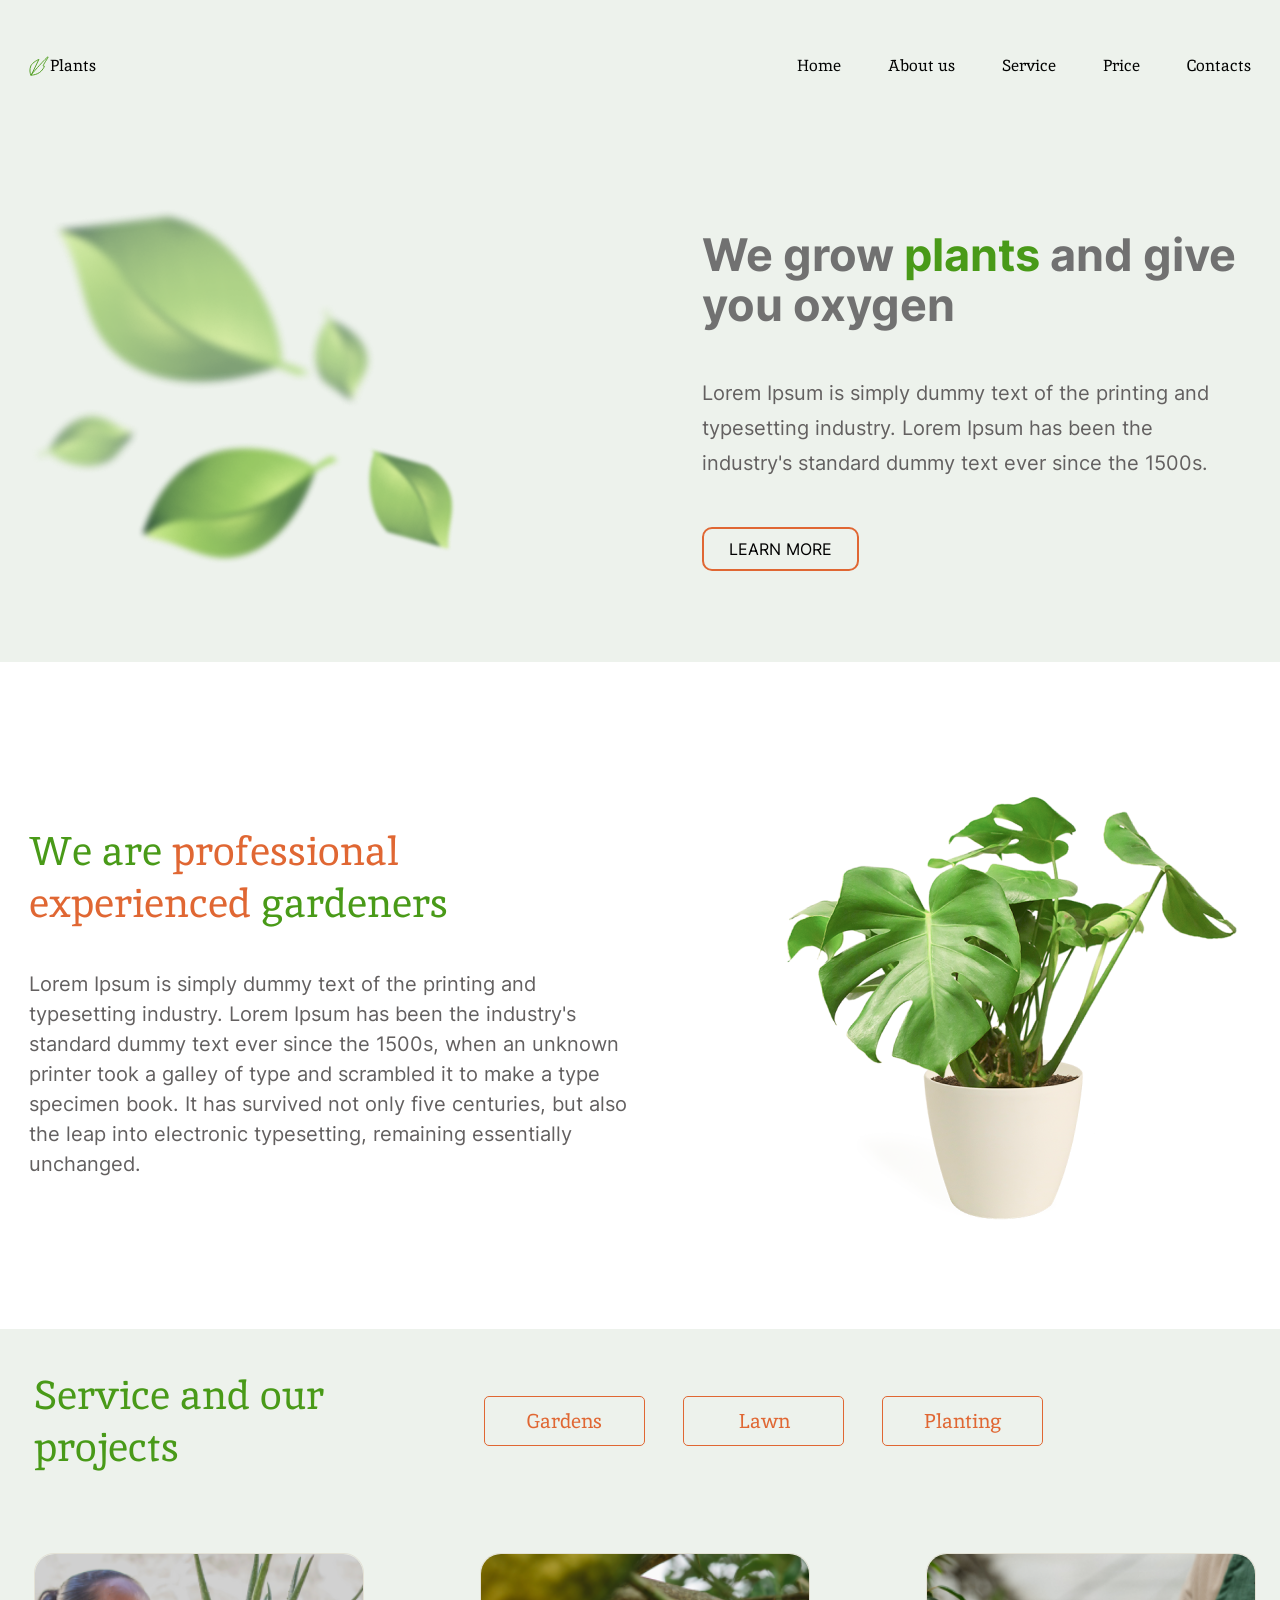
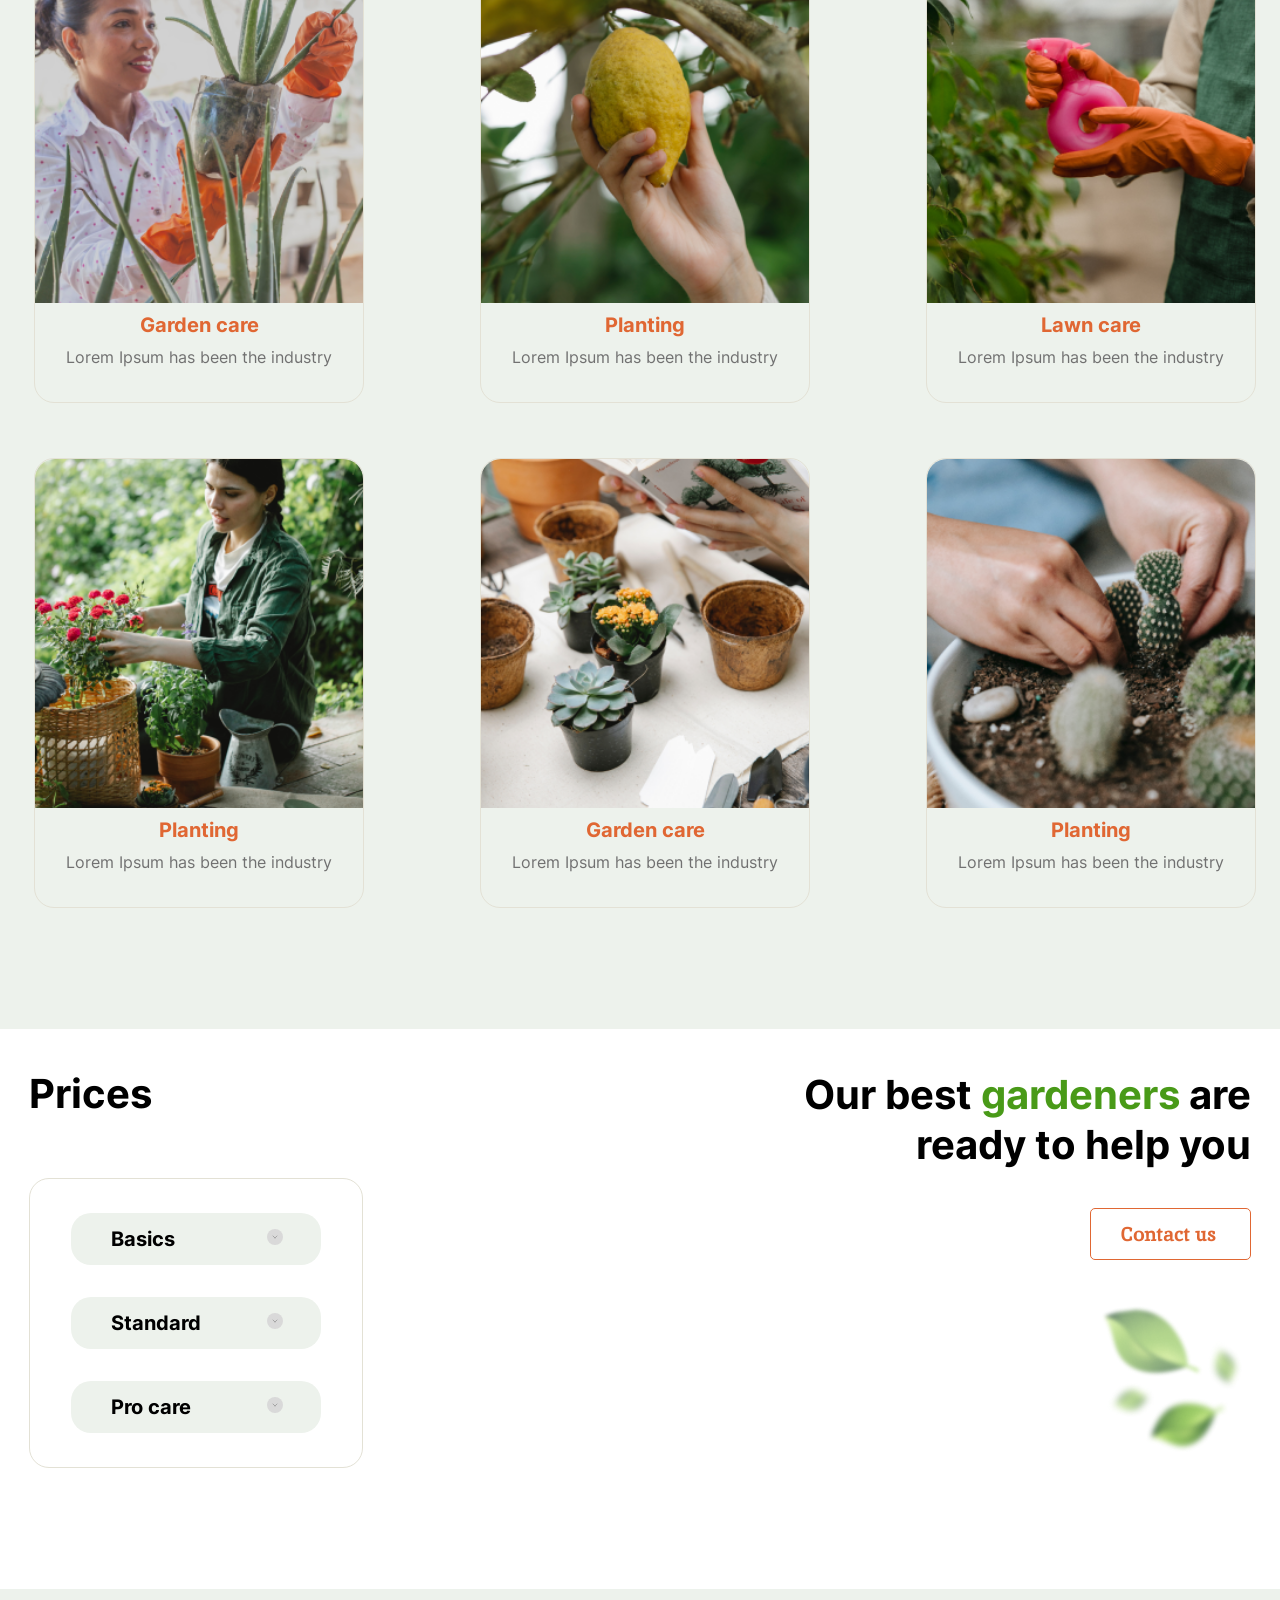
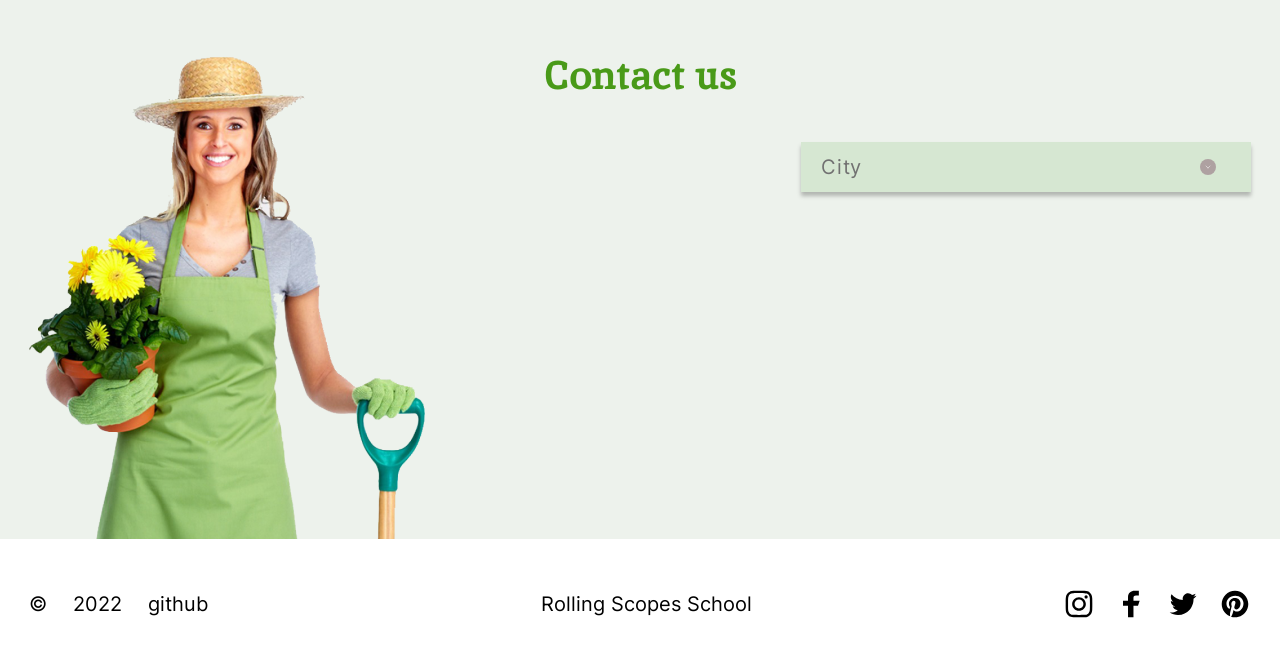
<file: plants/index.html>
<!DOCTYPE html>
<html lang="en">
    <head>
        <meta charset="UTF-8">
        <meta http-equiv="X-UA-Compatible" content="IE=edge">
        <meta name="viewport" content="width=device-width, initial-scale=1.0">
        <title>Plants</title>
        <link rel="stylesheet" href="./style.css">
        <link rel="icon" href="./assets/svg/favicon.svg">
    </head>
    <body>
        <header class="header">
            <div class="wrapper">
                <div class="header__wrapper">
                    <div class="header__logo">
                        <img src="./assets/svg/plants-logo.svg" alt="Plants logo" class="header__logo-picture">
                        <span>Plants</span>
                    </div>
                    <nav class="header__nav">
                        <ul class="header__list">
                            <li class="header__item"><a href="#home" class="header__link">Home</a></li>
                            <li class="header__item"><a href="#about" class="header__link">About us</a></li>
                            <li class="header__item"><a href="#service" class="header__link">Service</a></li>
                            <li class="header__item"><a href="#prices" class="header__link">Price</a></li>
                            <li class="header__item"><a href="#contacts" class="header__link">Contacts</a></li>
                        </ul>
                    <div class="header__nav-close">
                        <span class="header__nav-close-line"></span>
                        <span class="header__nav-close-line"></span>
                    </div>
                    </nav>
                    <div class="header__burger burger">
                        <span class="burger__line burger__line_first"></span>
                        <span class="burger__line burger__line_second"></span>
                        <span class="burger__line burger__line_third"></span>
                        <span class="burger__line burger__line_forth"></span>
                    </div>
                </div>
            </div>
        </header>

        <main class="main">
            <section class="welcome" id="welcome">
                <div class="wrapper">
                    <div class="welcome__wrap">
                        <div class="leafs-pic">
                            <img src="./assets/img/leafs-welcome.png" alt="Welcome leafs" class="leafs">
                        </div>
                        <div class="welcome__text">
                            <h1 class="welcome__title">
                                We grow <span class="welcome__title-selection">plants</span> and give you oxygen
                            </h1>
                            <p class="welcome__subtitle">
                                Lorem Ipsum is simply dummy text of the printing and typesetting industry. Lorem Ipsum has been the industry's standard dummy text ever since the 1500s.
                            </p>
                            <form action="#about">
                                <button class="welcome__section-more">Learn more</button>
                            </form>
                        </div>
                    </div>
                </div>
            </section>
            <section class="about" id="about">
                <div class="wrapper">
                    <div class="about__wrap">
                        <div class="about__text">
                            <h2 class="about__title">
                                We are <span class="about__title-selection">professional experienced </span>gardeners
                            </h2>
                            <p class="about__subtitle">
                                Lorem Ipsum is simply dummy text of the printing and typesetting industry. Lorem Ipsum has been the industry's standard dummy text ever since the 1500s, when an unknown printer took a galley of type and scrambled it to make a type specimen book. It has survived not only five centuries, but also the leap into electronic typesetting, remaining essentially unchanged. 
                            </p>
                        </div>
                        <div class="houseplant-pic">
                            <img src="./assets/img/houseplant.png" alt="houseplant" class="houseplant">
                        </div>
                    </div>
                </div>
            </section>  
            <section class="service" id="service">
                <div class="wrapper">
                    <div class="service__header">
                        <h2 class="service__title">
                            Service and our projects
                        </h2>
                        <div class="service__btn-group">
                            <button class="service__button">
                                Gardens
                            </button>
                            <button class="service__button">
                                Lawn
                            </button>
                            <button class="service__button">
                                Planting
                            </button>
                        </div>
                    </div>
                    <div class="service__items">
                        <div class="service__item" data-service="gardens">
                            <div class="service__item-pic">
                                <img src="./assets/img/service-pic-1.png" alt="pic1" style="filter: contrast(0.83)" class="pic">
                            </div>
                            <div class="service__item-text">
                                <h3 class="service__item-header garden">
                                    Garden care
                                </h3>
                                <p class="service__item-desc">
                                    Lorem Ipsum has been the industry
                                </p>
                            </div>
                        </div>
                        <div class="service__item" data-service="planting">
                            <div class="service__item-pic">
                                <img src="./assets/img/service-pic-2.png" alt="pic2" class="pic">
                            </div>
                            <div class="service__item-text">
                                <h3 class="service__item-header planting">
                                    Planting
                                </h3>
                                <p class="service__item-desc">
                                    Lorem Ipsum has been the industry
                                </p>
                            </div>
                        </div>
                        <div class="service__item" data-service="lawn">
                            <div class="service__item-pic">
                                <img src="./assets/img/service-pic-3.png" alt="pic3" class="pic">
                            </div>
                            <div class="service__item-text">
                                <h3 class="service__item-header lawn">
                                    Lawn care
                                </h3>
                                <p class="service__item-desc">
                                    Lorem Ipsum has been the industry
                                </p>
                            </div>
                        </div>
                        <div class="service__item" data-service="planting">
                            <div class="service__item-pic">
                                <img src="./assets/img/service-pic-4.png" alt="pic4" class="pic">
                            </div>
                            <div class="service__item-text">
                                <h3 class="service__item-header planting">
                                    Planting
                                </h3>
                                <p class="service__item-desc">
                                    Lorem Ipsum has been the industry
                                </p>
                            </div>
                        </div>
                        <div class="service__item" data-service="gardens">
                            <div class="service__item-pic">
                                <img src="./assets/img/service-pic-5.png" alt="pic5" class="pic">
                            </div>
                            <div class="service__item-text">
                                <h3 class="service__item-header garden">
                                    Garden care
                                </h3>
                                <p class="service__item-desc">
                                    Lorem Ipsum has been the industry
                                </p>
                            </div>
                        </div>
                        <div class="service__item" data-service="planting">
                            <div class="service__item-pic">
                                <img src="./assets/img/service-pic-6.png" alt="pic6" class="pic">
                            </div>
                            <div class="service__item-text">
                                <h3 class="service__item-header planting">
                                    Planting
                                </h3>
                                <p class="service__item-desc">
                                    Lorem Ipsum has been the industry
                                </p>
                            </div>
                        </div>
                    </div>
                </div>
            </section>
            <section class="prices" id="prices">
                <div class="wrapper">
                    <div class="prices__wrap">
                        <div class="price">
                            <h2 class="prices__header">
                                Prices
                            </h2>
                            <div class="prices__level">
                                <div class="prices__items">
                                    <div class="price__item">
                                        <div class="price-type">
                                            <span>Basics</span>
                                        </div>
                                        <div class="price-descr">
                                            <span class="line"></span>
                                            <p class="price-text">
                                                Release of Letraset sheets containing Lorem Ipsum passages, and more recently
                                            </p>
                                            <p class="price-value">
                                                <span>$<span>15</span></span> / per hour
                                            </p>
                                            <p class="price-order">
                                                <a href="#contacts" class="price-link">Order</a>
                                            </p>
                                        </div>
                                        <div class="accordion-button"></div>
                                    </div>
                                    <div class="price__item">
                                        <div class="price-type">
                                            <span>Standard</span>
                                        </div>
                                        <div class="price-descr">
                                            <span class="line"></span>
                                            <p class="price-text">
                                                Release of Letraset sheets containing Lorem Ipsum passages, and more recently
                                            </p>
                                            <p class="price-value">
                                                <span>$<span>25</span></span> / per hour
                                            </p>
                                            <p class="price-order">
                                                <a href="#contacts" class="price-link">Order</a>
                                            </p>
                                        </div>
                                        <div class="accordion-button"></div>
                                    </div>
                                    <div class="price__item">
                                        <div class="price-type">
                                            <span>Pro care</span>
                                        </div>
                                        <div class="price-descr">
                                            <span class="line"></span>
                                            <p class="price-text">
                                                Release of Letraset sheets containing Lorem Ipsum passages, and more recently
                                            </p>
                                            <p class="price-value">
                                                <span>$<span>35</span></span> / per hour
                                            </p>
                                            <p class="price-order">
                                                <a href="#contacts" class="price-link">Order</a>
                                            </p>
                                        </div>
                                        <div class="accordion-button"></div>
                                    </div>
                                </div>
                            </div>
                        </div>
                        <div class="prices__text">
                            <p class="prices__title">
                                Our best <span class="selection">gardeners</span> are ready to help you
                            </p>
                            <form action="#contacts">
                                <button class="prices__button">Contact us</button>
                            </form>
                            <div class="prices-leafs">
                                <img src="./assets/img/leafs-prices.png" alt="Prices leafs" class="pr-leafs">
                            </div>
                        </div>
                    </div>
                </div>
            </section>
            <section class="contacts" id="contacts">
                <div class="wrapper">
                    <div class="contacts__wrap">
                        <div class="contacts-pic">
                            <img src="./assets/img/contact_woman.png" alt="Contacts pic" class="woman">
                        </div>
                        <h2 class="contacts__header">
                            Contact us
                        </h2>
                        <div class="accordion">
                            <div class="container">
                                <div class="options">
                                    <div class="option">
                                        <input type="radio" class="radio" id="canandaigua" name="city">
                                        <label for="canandaigua">Canandaigua, NY</label>
                                    </div>
                                    <div class="option">
                                        <input type="radio" class="radio" id="ny" name="city">
                                        <label for="ny">New York City</label>
                                    </div>
                                    <div class="option">
                                        <input type="radio" class="radio" id="yonkers" name="city">
                                        <label for="yonkers">Yonkers, NY</label>
                                    </div>
                                    <div class="option">
                                        <input type="radio" class="radio" id="sherrill" name="city">
                                        <label for="sherrill">Sherrill, NY</label>
                                    </div>
                                </div>
                                <div class="label"><span>City</span></div>
                            </div>
                            <div class="contacts__card">
                                <div class="card__row city">
                                    <div class="card__label">City:</div>
                                    <div class="card__value">Canandaigua, NY</div>
                                </div>
                                <div class="card__row phone">
                                    <div class="card__label">Phone:</div>
                                    <div class="card__value">+1	585	393 0001</div>
                                </div>
                                <div class="card__row address">
                                    <div class="card__label">Office address:</div>
                                    <div class="card__value">151 Charlotte Street</div>
                                </div>
                                <a href="tel:+1	585	393 0001" class="card__button">Call us</a>
                            </div>
                        </div>
                    </div>
                </div>
            </section>
        </main>

        <footer class="footer">
            <div class="wrapper">
                <div class="footer__wrapper">
                    <div class="footer__data">
                        <p class="footer__text">©</p>
                        <p class="footer__text">2022</p>
                        <a href="https://github.com/SvetlanaLashuk" class="footer__text github-link">github</a>
                    </div>
                    <a href="https://rs.school/js-stage0/" class="footer__text link">Rolling Scopes School</a>
                    <ul class="social-list">
                        <li class="social-list-item">
                            <a href="https://www.instagram.com/" class="social-list-link">
                                <img src="./assets/svg/inst.svg" alt="Inst" class="inst">
                            </a>
                        </li>
                        <li class="social-list-item">
                            <a href="https://www.facebook.com/" class="social-list-link">
                                <img src="./assets/svg/fb.svg" alt="Fb" class="fb">
                            </a>
                        </li>
                        <li class="social-list-item">
                            <a href="https://twitter.com/twitter" class="social-list-link">
                                <img src="./assets/svg/tw.svg" alt="Tw" class="tw">
                            </a>
                        </li>
                        <li class="social-list-item">
                            <a href="https://www.pinterest.com/" class="social-list-link">
                                <img src="./assets/svg/pinterest.svg" alt="Pint" class="pint">
                            </a>
                        </li>
                    </ul>
                </div>
            </div>
        </footer>
        <script src="./index.js"></script>
        <script src="js/burger.js"></script>
        <script src="js/blur.js"></script>
        <script src="js/pricesAccordion.js"></script>
        <script src="js/select.js"></script>
    </body>
</html>
</file>
<file: plants/style.css>
/* inika-regular - latin */
@font-face {
    font-family: 'Inika';
    font-style: normal;
    font-weight: 400;
    src: local(''),
         url('./assets/fonts/inika-v21-latin-regular.woff2') format('woff2'), /* Chrome 26+, Opera 23+, Firefox 39+ */
         url('./assets/fonts/inika-v21-latin-regular.woff') format('woff'); /* Chrome 6+, Firefox 3.6+, IE 9+, Safari 5.1+ */
  }
  /* inika-700 - latin */
  @font-face {
    font-family: 'Inika';
    font-style: normal;
    font-weight: 700;
    src: local(''),
         url('./assets/fonts/inika-v21-latin-700.woff2') format('woff2'), /* Chrome 26+, Opera 23+, Firefox 39+ */
         url('./assets/fonts/inika-v21-latin-700.woff') format('woff'); /* Chrome 6+, Firefox 3.6+, IE 9+, Safari 5.1+ */
  }
/* inter-regular - latin */
@font-face {
    font-family: 'Inter';
    font-style: normal;
    font-weight: 400;
    src: url('./assets/fonts/inter-v12-latin-regular.eot'); /* IE9 Compat Modes */
    src: local(''),
         url('./assets/fonts/inter-v12-latin-regular.eot?#iefix') format('embedded-opentype'), /* IE6-IE8 */
         url('./assets/fonts/inter-v12-latin-regular.woff2') format('woff2'), /* Super Modern Browsers */
         url('./assets/fonts/inter-v12-latin-regular.woff') format('woff'), /* Modern Browsers */
         url('./assets/fonts/inter-v12-latin-regular.ttf') format('truetype'), /* Safari, Android, iOS */
         url('./assets/fonts/inter-v12-latin-regular.svg#Inter') format('svg'); /* Legacy iOS */
  }
  /* inter-700 - latin */
  @font-face {
    font-family: 'Inter';
    font-style: normal;
    font-weight: 700;
    src: url('./assets/fonts/inter-v12-latin-700.eot'); /* IE9 Compat Modes */
    src: local(''),
         url('./assets/fonts/inter-v12-latin-700.eot?#iefix') format('embedded-opentype'), /* IE6-IE8 */
         url('./assets/fonts/inter-v12-latin-700.woff2') format('woff2'), /* Super Modern Browsers */
         url('./assets/fonts/inter-v12-latin-700.woff') format('woff'), /* Modern Browsers */
         url('./assets/fonts/inter-v12-latin-700.ttf') format('truetype'), /* Safari, Android, iOS */
         url('./assets/fonts/inter-v12-latin-700.svg#Inter') format('svg'); /* Legacy iOS */
  }
:root {
    --background-color1: #EDF2EC;
    --background-color2: #FFFFFF;
    --green: #499A18;
    --orange: #E06733;
    --black: #000000;
    --white: #FFFFFF;
    --text-color: #636060;
    --service-item-border: #E3E1D5;
}
*, *::before, *::after, * {
    box-sizing: border-box;
}
html {
    scroll-behavior: smooth;
}
body{
    margin: 0;
}
.lock {
    overflow: hidden;
}
p {
    margin: 0;
}
img {
    vertical-align: bottom;
}
.wrapper {
    max-width: 1242px;
    margin: 0 auto;
    padding: 0 10px;
}

/* header styles start */
.header {
    background-color: var(--background-color1);
    padding: 42px 0;
    width: 100%;
}
.header__wrapper {
    display: flex;
    align-items: center;
    justify-content: space-between;
}
.header__logo {
    display: flex;
    align-items: center;
    font-family: 'Inika';
    font-style: normal;
    font-weight: 400;
    font-size: 16px;
    line-height: 50px;
    padding-left: 0;
}
.header__logo span {    
    line-height: 21px;
    text-decoration: none;
    color: #000000;
}
.header__logo-picture {
    width: 20px;
    height: 20px;
    margin-right: 1px;
}
.header__list {
    display: flex;
    list-style: none;
    font-family: 'Inika';
    font-style: normal;
    font-weight: 400;
    font-size: 16px;
    line-height: 47px;
    column-gap: 47px;
    padding-left: 0;
    margin: 0;
}
.header__list a:hover,
.header__list a:focus,
.header__list a:active {
    color: var(--orange);
}
.header__item:last-child {
    margin-right: 0;
}
.header__link {
    color: #010201;
    text-decoration: none;
}
.header__link.active {
    color: var(--orange);
}
.default:hover {
    opacity: .70
}
.header__logo a:hover,
.header__logo a:focus,
.header__logo a:active {
    color: var(--orange);
}
.header__burger {
    display: none;
    width: 40px;
    height: 24px;
    position: relative;
}
.burger__line {
    display: block;
    width: 100%;
    height: 2px;
    background-color: #717171;
    position: absolute;
    right: 0;
}
.burger__line_first {
    top: 0;
}
.burger__line_second {
    top: 33.3%;
    transform: translateY(-33.3%);
}
.burger__line_third {
    bottom: 33.3%;
    transform: translateY(33.3%);
}
.burger__line_forth {
    bottom: 0;
}
/* header styles end */

/* welcome styles start */
.welcome {
    background-color: var(--background-color1);
    padding: 62px 0;
    width: 100%;
}
.welcome__wrap {
    display: flex;
    justify-content: space-between;
}
.leafs-pic {
    width: 448px;
    height: 407px;
}
.leafs {
    width: 100%;
}
.welcome__text {
    display: flex;
    flex-direction: column;
    row-gap: 46px;
    align-items: flex-start;
    max-width: 549px;
    padding-top: 37px;
}
.welcome__title {
    font-family: 'Inter';
    font-style: normal;
    font-weight: 700;
    font-size: 45px;
    line-height: 50px;
    color: #717171;
    margin: 0;
    padding: 0;
}
.welcome__title-selection {
    color: var(--green);
}
.welcome__subtitle {
    font-family: 'Inter';
    font-style: normal;
    font-weight: 400;
    font-size: 20px;
    line-height: 35px;
    color: var(--text-color);
    margin: 0;
    padding-right: 10px;
}
.welcome__section-more {
    padding: 10px 25px;
    text-transform: uppercase;
    font-family: 'Inter';
    font-style: normal;
    font-weight: 400;
    font-size: 16px;
    background-color: var(--background-color1);
    color: var(--black);
    border: 2px solid var(--orange); 
    border-radius: 10px;
}
.welcome__section-more:hover,
.welcome__section-more:focus,
.welcome__section-more:active {
    background-color: var(--orange);
    color: var(--white);
    cursor: pointer;
    transition: 1s;
}
/* welcome styles end */

/* about styles start */
.about {
    background-color: var(--background-color2);
    width: 100%;
    padding: 94px 0;
}
.about__wrap {
    display: flex; 
    justify-content: space-between;
}
.about__text {
    display: flex;
    flex-direction: column;
    align-items: flex-start;
    row-gap: 40px;
    width: 605px;
}
.about__title {
    font-family: 'Inika';
    font-style: normal;
    font-weight: 400;
    font-size: 40px;
    line-height: 52px;
    color: var(--green);
    max-width: 463px;
    margin: 0;
    padding: 0;
    padding-top: 69px;
}
.about__title-selection {
    font-family: 'Inika';
    font-style: normal;
    font-weight: 400;
    font-size: 40px;
    line-height: 52px;
    color: var(--orange);
}
.about__subtitle {
    font-family: 'Inter';
    font-style: normal;
    font-weight: 400;
    font-size: 20px;
    line-height: 30px;
    color: var(--text-color);
    margin: 0;
}
.houseplant-pic {
    width: 464px;
    height: 479px;
}
.houseplant {
    width: 100%
}
/* about styles end */

/* service styles start */
.service {
    background-color: var(--background-color1);
    width: 100%;
    padding: 40px 0 66px 10px;
}
.service__header {
    display: flex;
    align-items: center;
    column-gap: 120px;
    margin-bottom: 80px;
}
.service__title {
    margin: 0;
    padding: 0;
    font-family: 'Inika';
    font-style: normal;
    font-weight: 400;
    font-size: 40px;
    line-height: 52px;
    max-width: 330px;
    color: var(--green);  
}
.service__btn-group {
    display: flex;
    column-gap: 38px;
}
.service__button {
    font-family: 'Inika';
    font-style: normal;
    font-weight: 400;
    font-size: 20px;
    line-height: 26px;
    width: 161px;
    background-color: var(--background-color1);
    color: var(--orange);
    border: 1px solid var(--orange); 
    border-radius: 5px;
    padding: 11px 40px;
    transition: all 0.5s ease;
}
.service__button.active {
    background-color: var(--orange);
    color: var(--white);
    cursor: pointer;
    transition: all 0.5s ease;
}
.service__button:hover,
.service__button:active {
    background-color: var(--orange);
    color: var(--white);
    cursor: pointer;
    transition: all 0.5s ease;
}
.service__button:last-child {
    margin-right: 0;
}
.service__items {
    display: flex;
    flex-wrap: wrap;
    justify-content: space-between;
    margin: 0;
    padding: 0;
}
.service__item {
    padding: 0;
    margin: 0;
    margin-bottom: 55px;
    flex-basis: 330px;
    border: 1px solid #E3E1D5;
    border-radius: 20px;
    transition: all 0.5s ease;
}
.service__item.blur {
    filter: blur(2px);
    transition: all 0.5s ease;
}
.service__item:hover {
    border: 1px solid var(--green);
    cursor: pointer;
    transition: all 0.5s ease;
}
.service__item.blur:hover {
    border: 1px solid #E3E1D5;
}
.service__item:last-child {
    margin-right: 0;
}
.pic {
    width: 100%;
    height: 349px;
    object-fit: cover;
    border-radius: 20px 20px 0 0;
}
.service__item-text {
    padding: 10px 30px 35px;
    border-radius: 0px 0px 20px 20px;
    text-align: center;
}
.service__item-header {
    margin: 0;
    font-family: 'Inter';
    font-style: normal;
    font-weight: 700;
    font-size: 20px;
    color: var(--orange);
    margin-bottom: 10px;
}
.service__item-desc {
    font-family: 'Inter';
    font-style: normal;
    font-weight: 400;
    font-size: 16px;
    color: #717171;
}
/* service styles end */

/* prices styles start */
.prices {
    background-color: var(--background-color2);
    width: 100%;
    padding: 41px 0 117px 0;
}
.prices__wrap {
    display: flex;
    justify-content: space-between;
    row-gap: 438px;
}
.prices__header {
    margin: 0;
    padding: 0;
    font-family: 'Inter';
    font-style: normal;
    font-weight: 700;
    font-size: 40px;
    line-height: 48px;
    color: var(--black);
    padding-right: 197px;
    margin-bottom: 60px;
}
.prices__level {
    border: 1px solid #E3E1D5;
    border-radius: 20px;
    margin: 0;
    padding: 0;
}
.prices__items {
    padding: 34px 41px;
}
.price__item {
    margin-bottom: 32px;
    width: 250px;
    position: relative;
}
.price-type {
    display: flex;
    align-items: center;
    flex: 1;
    max-width: 250px;
    background: var(--background-color1);
    border-radius: 20px;
    padding: 16px 40px;
    text-align: left;
    cursor: pointer;
    font-family: 'Inter';
    font-style: normal;
    font-weight: 700;
    font-size: 20px;
    line-height: 20px;
    position: relative;
    transition: all 0.5s ease;
}
.price-type.active {
    background-color: #D6E7D2;
    border-radius: 20px 20px 0 0;
    padding: 16px 40px 10px 30px;
}
.price-descr {
    background-color: #D6E7D2;
    padding: 0 40px;
    height: 0;
    overflow: hidden; 
    text-align: start;
    transition: all 0.4s ease;
}
.price-type.active + .price-descr {
    background-color: #D6E7D2;
    height: 107px;
    overflow: hidden;
    border-radius: 0 0 20px 20px;
}
.accordion-button {
    position: absolute;
    z-index: 10;
    top: 16px;
    right: 38px;
    width: 16px;
    height: 16px;
    background-color: #D9D9D9;
    border: 0;
    border-radius: 50%;
    pointer-events: none;
    transition: all 0.5s ease;
}
.accordion-button.active {
    background-color: #AEA1A1;
    transform: rotate(-180deg);
}
.accordion-button:before {
    content: url("./assets/svg/arrow-gray.svg");
    position: absolute;
    top: -4px;
    left: 5px;
}
.accordion-button.active:before {
    content: url("./assets/svg/arrow-white.svg");
}
.line {
    display: block;
    height: 0.5px;
    width: 165px;
    background-color: #AEA1A1;
}
.price-text {
    font-family: 'Inter';
    font-style: normal;
    font-weight: 300;
    font-size: 10px;
    line-height: 10px;
    color: #717171;
    margin-bottom: 7px;
    padding-top: 5px;
    /* text-align: start; */
}
.price-value {
    font-family: 'Inter';
    font-style: normal;
    font-weight: 400;
    font-size: 12px;
    line-height: 20px;
    color: var(--black);
    margin-bottom: 10px;
}
.price-value span {
    font-family: 'Inter';
    font-style: normal;
    font-weight: 700;
    font-size: 12px;
    line-height: 20px;
    color: var(--orange);
}
.price-value span span {
    font-family: 'Inter';
    font-style: normal;
    font-weight: 700;
    line-height: 20px;
    font-size: 16px;
    line-height: 1.25;
  }
.price-link {
    text-decoration: none;
    border-radius: 10px;
    background-color: #FFFFFF;
    font-family: 'Inter';
    font-style: normal;
    font-weight: 700;
    font-size: 14px;
    line-height: 20px;
    color: #717171;
    padding: 3px 20px;
}
 .price__item:last-child {
    margin-bottom: 0;
}
.prices__text {
    display: flex;
    flex-direction: column;
    align-items: flex-end;
    row-gap: 38px;
}
.price__text:last-child {
    margin-bottom: 0;
}
.prices__title {
    font-family: 'Inter';
    font-style: normal;
    font-weight: 700;
    font-size: 40px;
    line-height: 50px;
    text-align: right;
    color: var(--black);
    margin: 0;
    padding: 0;
    max-width: 452px;
}
.selection {
    color: var(--green);
}
.prices__button {
    font-family: 'Inika';
    font-style: normal;
    font-weight: 700;
    font-size: 20px;
    background-color: var(--background-color2);
    color: var(--orange);
    border: 1px solid var(--orange); 
    border-radius: 5px;
    padding: 12px 33.96px 12px 30.04px;
}
.prices__button:hover,
.prices__button:focus,
.prices__button:active {
    background-color: var(--orange);
    color: var(--white);
    cursor: pointer;
    transition: 1s;
}
.prices-leafs {
    padding-left: 0px;
    width: 152px;
    height: 174px;
}
.pr-leafs {
    width: 100%;
}
/* prices styles end */

/* contacts styles start */
.contacts {
    background-color: var(--background-color1);
    padding-top: 53px;
    width: 100%;
}
.contacts__wrap {
    display: flex;
    flex-direction: row;
    justify-content: space-between;
}
.contacts__header {
    margin: 0;
    padding: 0;
    font-family: 'Inika';
    font-style: normal;
    font-weight: 700;
    font-size: 40px;
    line-height: 52px;
    color: var(--green);
    padding-top: 7px;
    margin-right: 62px;
}
.contacts-pic {
    width: 400px;
    height: 497px;
    margin-right: 113px;
}
.woman {
    width: 100%;
}
.accordion {
    margin-top: 100px;
    height: 50px;
    background-color: #D6E7D2;
    position: relative;
}
.container {
    display: flex;
    flex-direction: column;
    width: 450px;
    position: relative;
}
.options {
    font-family: 'Inter';
    font-style: normal;
    font-weight: 400;
    font-size: 16px;
    line-height: 29px;
    letter-spacing: 0.05em;
    color: var(--green);
    max-height: 0;
    width: 100%;
    opacity: 0;
    overflow: hidden;
    transition: all 0.5s ease;
    order: 2;
    z-index: 10;
}
.options.opened {
    display: block;
    background-color: #D6E7D2;
    padding: 35px 0 14px;
    max-height: 234px;
    opacity: 1;
}
.option {
    padding: 0 35px;
    margin-bottom: 17px;
}
.option:hover {
    color: #717171;
    transition: all 0.2s ease;
}
.option label {
    cursor: pointer;
    border-bottom: 1px solid #D9D9D9;
    display: block;
    width: 100%;
    transition: all 0.5s ease;
}
.option:hover label {
    border-bottom: 1px solid #717171;
}
.option .radio {
    display: none;
}
.label {
    height: 50px;
    font-family: 'Inter';
    font-style: normal;
    font-weight: 400;
    font-size: 16px;
    letter-spacing: 0.05em;
    line-height: 40px; 
    color: #717171;
    cursor: pointer;
    position: relative;
    box-shadow: 0px 4px 4px rgba(0, 0, 0, 0.25);
    padding: 5px 54px 0 20px;
    order: 1;
    transition: all 0.5s ease;
}
.label span {
    font-size: 20px;
}
.label.active,
.label.selected {
    background-color: #C1E698;
    border: 1px solid #D6E7D2;
    border-radius: 0px;
    border: none;
    box-shadow: none;
    padding-left: 35px;
    transition: all 0.5s ease;
}
.label:before {
    content: "";
    position: absolute;
    top: 50%;
    right: 35px;
    width: 16px;
    height: 16px;
    border-radius: 50%;
    background-color: #AEA1A1;
    transform: translateY(-50%);
    transition: all 0.5s ease;
}
.label.active:before {
    background-color: #8BA07E;
}
.label:after {
    content: url("./assets/svg/arrow-white.svg");
    position: absolute;
    top: 1px;
    right: 40px;
    border-radius: 50%;
    transition: all 0.5s ease;
}
.label.active:after {
    top: 10px;
    transform: rotate(-180deg);
}
.contacts__card {
    background: #EDF2EC;
    border: 1px solid #000000;
    padding: 27px 33px 32px;
    border-radius: 20px;
    width: 450px;
    visibility: hidden;
    align-self: flex-end;
    transition: all 0.5s ease;
    position: absolute;
    top: 95px;
    left: 0;
    opacity: 0;
    order: 3;
}
.contacts__card.shown {
    visibility: visible;
    opacity: 1;
}
.card__row {
    display: flex;
    column-gap: 10px;
    margin-bottom: 22px;
}
.card__label {
    font-family: 'Inter';
    font-style: normal;
    font-weight: 400;
    font-size: 16px;
    letter-spacing: 0.05em;
    color: #000000;
    min-width: 130px;
}
.card__value {
    font-family: 'Inter';
    font-style: normal;
    font-weight: 400;
    font-size: 16px;
    letter-spacing: 0.05em;
    color: #717171;
    flex-grow: 1;
}
.card__button {
    font-family: 'Inika';
    font-style: normal;
    font-weight: 700;
    font-size: 10px;
    line-height: 13px;
    color: #717171;
    border: 1px solid var(--orange);
    border-radius: 5px;
    width: 122px;
    height: 26px;
    display: flex;
    align-items: center;
    justify-content: center;
    text-decoration: none;
    margin-top: 24px;
    margin-left: 130px;
    background-color: transparent;
}
.card__button:hover {
    background-color: var(--orange);
    color: var(--white);
    cursor: pointer;
    transition: 1s;
}
/* contacts styles end */

/* footer styles start */
.footer {
    background-color: var(--background-color2);
    padding: 40px 0;
    width: 100%;
    height: auto;
}
.footer__wrapper {
    display: flex;
    flex-wrap: wrap;
    align-items: center;
    justify-content: space-between;
    
}
.footer__data {
    display: flex;
    justify-content: space-between;
}
.footer__data p {
    margin-right: 26px;
}
.footer__data a:hover,
.footer__data a:focus,
.footer__data a:active {
    color: var(--orange);
}
.footer__wrapper a:hover,
.footer__wrapper a:focus,
.footer__wrapper a:active {
    color: var(--orange);
}
.footer__text {
    font-family: 'Inter';
    font-style: normal;
    font-weight: 400;
    font-size: 20px;
    line-height: 50px;
    text-decoration: none;
    color: var(--black);
    padding: 0;
    margin: 0;
}
.github-link {
    margin-right: 22px;
}
.social-list {
    display: flex;
    list-style: none;
    align-items: center;
    justify-content: flex-end;
    padding: 0;
    margin: 0;
}
.social-list-item {
    margin-right: 20px;
}
.social-list-item:last-child {
    margin-right: 0;
}
.social-list-link {
    text-decoration: none;
}
.social-list-link:hover,
.social-list-link:active,
.social-list-link:focus {
    opacity: .70;
}
/* footer styles end */

/* media styles start */
@media (max-width: 1220px) {
    .wrapper {
        max-width: 1150px;
    }
    .service__title {
      max-width: 280px;
    }
    .service__items {
        margin-left: -30px; 
    }
    .service__item {
        flex-basis: 280px;
        margin-left: 30px;
        margin-bottom: 38px;
    }
  }
@media (max-width: 1024px) {
    .wrapper {
        max-width: 768px;
    }
    .welcome__wrap {
        column-gap: 42px;
        flex-direction: row-reverse;
    }
    .welcome__text {
        flex: 1 1 60%;
    }
    .service__header {
      flex-direction: column;
      align-items: flex-start;
      column-gap: 0;
    }
    .service__title {
        text-align: left;
        margin-bottom: 40px;
    }
    .service__item {
        flex-basis: 330px;
    }
    .contacts {
        padding: 40px 0 0 0;
    }
    .contacts__wrap {
        flex-direction: column;
        justify-content: space-between;
        align-items: center;
    }
    .contacts__header {
        padding-top: 0;
        margin-right: 0;
        order: 1;
        margin-bottom: 100px;
    }
    .contacts-pic {
        margin-left: 130px;
        order: 3;
    }
    .accordion {
        height: 50px;
        width: 450px;
        margin-top: 0;
        margin-bottom: 249px;
        order: 2;
    }
    .contacts__card {
        top: 78px;
    }
  }
@media screen and (max-width: 768px) {
    .wrapper {
        max-width: 668px;
        margin: 0 auto;
        padding: 0;
    }
    .header {
        padding: 35px 0;
    }
    .header__logo {
        justify-content: space-between;
    }
    .welcome {
        padding: 40px 0 70px 0;
    }
    .welcome__text {
        row-gap: 32px;
        max-width: 346px;
        padding-top: 0;
    }
    .welcome__title {
        font-size: 35px;
    }
    .welcome__subtitle {
        font-size: 16px;
        line-height: 25px;
        padding-left: 6px;
    }
    .leafs-pic { 
        width: 280px;
        height: 254px;
    }
    .leafs {
        width: 100%;
    }
    .about {
        padding: 40px 0 94px 0;
    }
    .about__wrap {
        flex-direction: column;
        align-items: center;
    }
    .about__text {
        align-items: center;
        row-gap: 50px;
        width: 100%;
    }
    .about__title {
        font-size: 35px;
        line-height: 46px;
        text-align: center;
        padding: 0;
    }
    .about__title-selection {
        font-size: 35px;
        line-height: 46px;
    }
    .houseplant-pic {
        width: 250px;
        height: 258px;
        margin-top: 70px;
    }
    .service {
        padding: 60px 0 33px 0;
    }
    .service__header {
        flex-direction: column;
        justify-content: flex-start;
        align-items: flex-start;
        margin-right: 0;
        margin-bottom: 40px;
    }
    .service__title {
        font-size: 35px;
        line-height: 46px;
        margin-bottom: 42px;
    }
    .service__items {
        margin-left: 0;
    }
    .service__item { 
        margin-left: 0;
        margin-bottom: 38px;
        flex-basis: 281px;
    }
    .service__item-text {
        padding: 7px 39px 18px;
    }
    .service__item-header {
        margin-bottom: 10px;
    }
    .prices {
        padding: 40px 0 88px 0;
        height:auto;
    }
    .prices__wrap {
        row-gap: 39px;
    }
    .prices__header {
        font-size: 35px;
        line-height: 42px;
        padding-left: 15px;
    }
    .prices__text {
        row-gap: 30px;
        padding-top: 99px;
    }
    .prices__title {
        font-size: 25px;
        line-height: 35px;
        min-width: 296px;
    }
    .contacts {
        padding: 40px 0 0 0;
    }
    .contacts__wrap {
        flex-direction: column;
        justify-content: space-between;
        align-items: center;
    }
    .contacts__header {
        padding-top: 0;
        margin-right: 0;
        order: 1;
        margin-bottom: 100px;
    }
    .contacts__card {
        top: 80px;
    }
    .contacts-pic {
        width: 200px;
        height: 248px;
        margin-left: 130px;
        order: 3;
    }
    .footer {
        padding: 33px 0 18px 0;
    }
    .footer__wrapper {
        flex-direction: column;
        align-items: center;
        justify-content: space-between;
        row-gap: 16px;
    }
    .footer__data {
        order: 1;
    }
    .footer__data p {
        margin-right: 22px;
    }
    .footer__text {
        line-height: 24px;
        order: 2;
    }
    .github-link {
        margin-right: 0;
    }
    .social-list {
        order: 3;
    }
    .social-list {
        padding-top: 10px;
    }
  }
@media (max-width: 710px) {
    .header__list {
        flex-wrap: wrap;
        justify-content: flex-end;
        column-gap: 30px;
    }
    .service__title {
        max-width: 190px;
        margin-bottom: 40px;
    }
    .service__btn-group {
        flex-wrap: wrap;
        justify-content: start;
        column-gap: 10px;
        row-gap: 10px;
    }
    .service__items {
        justify-content: center;
        margin-left: 0; 
        column-gap: 10px;
    }
    .service__item {
        flex-basis: 330px;
        margin-left: 0;
        margin-bottom: 55px;
    }
    .prices {
        height: auto;
    }
    .price {
        text-align: center;
    }
    .prices__wrap {
        flex-direction: column;
        align-items: center; 
    }
    .prices__text {
        padding-top: 0;
        align-items: center;
        width: 100%;
    }
    .prices__title {
        text-align: center;
    }
  }
  @media (max-width: 480px) {
    .header__list {
        column-gap: 10px;
    }
    .service__header {
        margin-bottom: 20px;
    }
    .service__title {
        max-width: 190px;
    }
    .accordion {
        width: 300px;
        margin-bottom: 132px;
    }
    .container {
        width: 300px;
    }
    .contacts__card {
        top: 80px;
        width: 300px;
        padding: 33px 30px 20px;
    }
    .card__label {
        min-width: 60px;
        max-width: 60px;
    }
    .card__row {
        column-gap: 16px;
    }
    .card__button {
        margin: 20px auto 0;
    }
    .woman.hide {
        opacity: 0;
    }
    .label:before {
        right: 20px;
    }
    .label:after {
        right: 25px;
    }
  }

@media screen and (max-width: 380px) {
    .wrapper {
        max-width: 330px;
        margin: 0 auto;
        padding: 0;
    }
    .header {
        padding: 36px 0 36px 0;
    }
    .header__logo {
        line-height: 21px;
        position: relative;
        z-index: 50;
    }
    .header__burger {
        display: block;
    }
    .header__nav {
        width: 100%;
        height: 100%;
        position: fixed;
        top: 0;
        left: 0;
        z-index: 10;
        transform: translateX(-100%);
        background: #191919cf;
        transition: all 0.8s ease;
    }
    .header__nav.active {
        transform: translateX(0);
    }
    .header__list {
        flex-direction: column;
        font-size: 18px;
        padding: 35px 30px 20px;
        background-color: #D6E7D2;
        text-align: center;
        margin-left: 0;
    }
    .header__item {
        width: 100%;
    }
    .header__nav-close {
        width: 40px;
        height: 24px;
        position: absolute;
        top: 33.3px;
        right: 25px;
        z-index: 11;
    }
    .header__nav-close-line {
        width: 100%;
        display: block;
        height: 2px;
        background-color: #717171;
        position: absolute;
        top: 50%;
    }
    .header__nav-close-line:first-child {
        transform: translateY(-50%) rotate(45deg);
    }
    .header__nav-close-line:last-child {
        transform: translateY(-50%) rotate(-45deg);
    }
    .welcome {
        padding: 25px 0;
    }
    .welcome__wrap {
        justify-content: space-between;
    }
    .welcome__text {
        display: block;
        width: 100%;
        padding-top: 0;
    }
    .welcome__title {
        font-size: 25px;
        line-height: 35px;
        margin-bottom: 21px;
    }
    .welcome__subtitle {
        font-size: 16px;
        line-height: 25px;
        padding-left: 0;
        margin-bottom: 27px;
    }
    .leafs-pic { 
        display: none;
    }
    .welcome__section-more {
        padding: 8px 16px;
        font-size: 10px;
    }
    .about {
        padding: 30px 0 34px 0;
        width: 100%;
    }
    .about__text {
        display: block;
    }
    .about__title {
        font-size: 25px;
        line-height: 33px;
        margin-bottom: 14px;
    }
    .about__title-selection {
        font-size: 25px;
        line-height: 33px;
    }
    .about__subtitle {
        font-size: 15px;
        line-height: 25px;
    }
    .houseplant-pic {
        width: 150px;
        height: 147px;
        margin: 0;
    }
    .service {
        padding: 30px 0 26px 0;
    }
    .service__header {
        flex-direction: column;
        justify-content: flex-start;
        align-items: flex-start;
        margin-right: 0;
        margin-bottom: 40px;
    }
    .service__title {
        font-size: 25px;
        line-height: 33px;
        max-width: 187px;
    }
    .service__btn-group {
        flex-wrap: wrap;
        justify-content: start;
        column-gap: 0;
        row-gap: 0;
    }
    .service__button {
        font-size: 15px;
        line-height: 20px;
        width: 121px;
        height: 35px;
        padding: 7px 31px;
        margin-right: 10px;
    }
    .service__button:first-child {
        margin-bottom: 9px;
    }
    .service__items {
        column-gap: 0;
        row-gap: 34px;
        padding: 0 24px;
    }
    .service__item {
        margin-bottom: 0;
    }
    .prices {
        padding: 25px 0 40px 0;
        height: auto;
    }
    .prices__wrap {
        flex-direction: column;
        justify-content: space-between;
        align-items: center;
        row-gap: 18px;
        padding: 0 53px;
    }
    .prices__header {
        font-size: 25px;
        line-height: 30px;
        text-align: center;
        padding: 0;
        margin-bottom: 38px;
    }
    .prices__items {
        padding: 29px 22px;
    }
    .prices__level {
        max-width: 225px;
    }
    .price__item {
        width: 180px;
        margin-bottom: 13px;
    }
    .accordion-button {
        right: 42px;
        top: 17px;
    }
    .price-type {
        column-gap: 35px;
        width: 180px;
        padding: 15px 40px 15px 30px;
        font-size: 15px;
    }
    .price-descr {
        width: 180px;
        padding: 0 20px;
    }
    .line {
        width: 140px;
    }
    .prices__text {
        display: block;
        text-align: center;
        gap: 0;
        padding-top: 0;
    }
    .prices__title {
        font-size: 20px;
        text-align: center;
        min-width: 230px;
        margin-bottom: 20px;
    }
    .prices__button {
        font-size: 15px;
        padding: 8px 22px
    }
    .prices-leafs {
        display: none;
    }
    .contacts {
        padding: 26px 0 0 0;
    }
    .contacts__wrap {
        flex-direction: column;
        justify-content: space-between;
        align-items: center;
    }
    .contacts__header {
        font-size: 25px;
        line-height: 33px;
        padding-top: 0;
        margin-right: 0;
        margin-bottom: 80px;
    }
    .contacts-pic {
        width: 100px;
        height: 124px;
        text-align: center;
        margin: 0;
    }
    .container {
        width: 300px;
        padding-top: 0;
        margin-bottom: 132px;
    }
    .contacts__card {
        top: 67px;
    }
    .footer {
        padding: 22px 0 7px 0;
    }
    .footer__wrapper {
        flex-direction: column;
        align-items: center;
        justify-content: space-between;
        row-gap: 0;
    }
    .footer__data {
        margin-bottom: 14px;
    }
    .footer__data p {
        margin-right: 22px;
    }
    .footer__text {
        line-height: 24px;
    }
    .github-link {
        margin-right: 0;
    }
    .social-list {
        padding-top: 14px;
    }
  }
/* media styles end */
</file>
